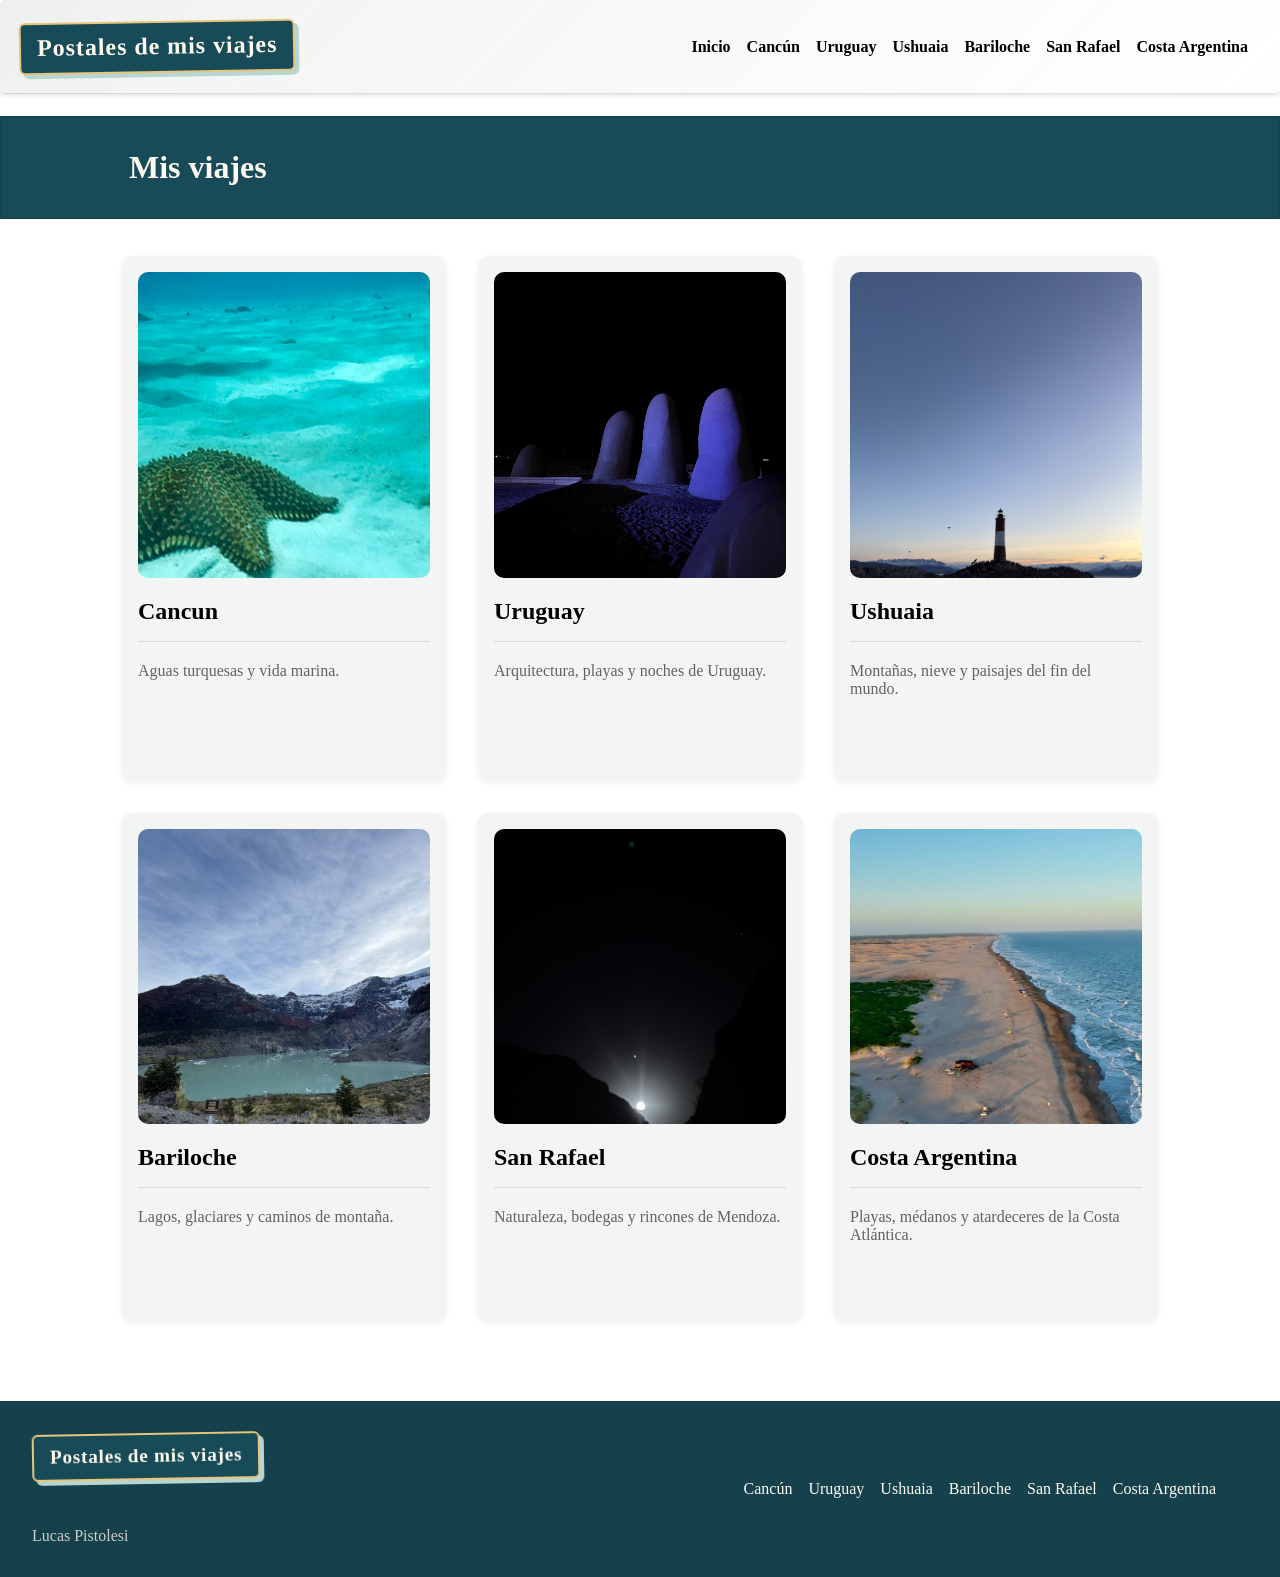
<file: index.html>
<!DOCTYPE html>
<html lang="en">

<head>
    <meta charset="UTF-8">
    <meta name="viewport" content="width=device-width, initial-scale=1.0">
    <link rel="stylesheet" href="style.css">
    <title>Mis viajes - Lucas Pistolesi</title>
</head>
<body>
<header>
    <a href="./index.html" class="logo">
        <h1>Postales de mis viajes</h1>
    </a>

    <nav aria-label="Navegación principal">
        <ul>
            <li><a href="./index.html">Inicio</a></li>
            <li><a href="./cancun.html">Cancún</a></li>
            <li><a href="./uruguay.html">Uruguay</a></li>
            <li><a href="./ushuaia.html">Ushuaia</a></li>
            <li><a href="./bariloche.html">Bariloche</a></li>
            <li><a href="./san-rafael.html">San Rafael</a></li>
            <li><a href="./costa-argentina.html">Costa Argentina</a></li>
        </ul>
    </nav>
</header>

<main>
    <h1>Mis viajes</h1>
    <section id="viajes-home">
        <a class="destino" href="./cancun.html">
            <img src="./img/cozumel-estrella-de-mar.jpg" alt="Foto de mi viaje a Cancun">
            <h2>Cancun</h2>
            <p>
                Aguas turquesas y vida marina.
            </p>
        </a>
        <a class="destino" href="./uruguay.html">
            <img src="./img/punta-del-este-los-dedos-iluminados.jpg" alt="Foto de mi viaje a Uruguay">
            <h2>Uruguay</h2>
            <p>
                Arquitectura, playas y noches de Uruguay.
            </p>
        </a>
        <a class="destino" href="./ushuaia.html">
            <img src="./img/ushuaia-faro-les-eclaireurs.jpg" alt="Foto de mi viaje a Ushuaia">
            <h2>Ushuaia</h2>
            <p>
                Montañas, nieve y paisajes del fin del mundo.
            </p>
        </a>
        <a class="destino" href="./bariloche.html">
            <img src="./img/cerro-tronador-ventisquero-negro.jpg" alt="Foto de mi viaje a Bariloche">
            <h2>Bariloche</h2>
            <p>
                Lagos, glaciares y caminos de montaña.
            </p>
        </a>
        <a class="destino" href="./san-rafael.html">
            <img src="./img/los-reyunos-luna-entre-montanas.jpg" alt="Foto de mi viaje a San Rafael">
            <h2>San Rafael</h2>
            <p>
                Naturaleza, bodegas y rincones de Mendoza.
            </p>
        </a>
        <a class="destino" href="./costa-argentina.html">
            <img src="./img/costa-atlantica-playa-y-dunas-aereas.jpg" alt="Vista aérea de una playa de la Costa Atlántica argentina">
            <h2>Costa Argentina</h2>
            <p>
                Playas, médanos y atardeceres de la Costa Atlántica.
            </p>
        </a>
    </section>
</main>
    <footer>
        <div id="left-section-footer">
            <a href="./index.html" class="logo">
                <h1>Postales de mis viajes</h1>
            </a>

            <p>Lucas Pistolesi</p>
        </div>

        <ul>
            <li><a href="./cancun.html">Cancún</a></li>
            <li><a href="./uruguay.html">Uruguay</a></li>
            <li><a href="./ushuaia.html">Ushuaia</a></li>
            <li><a href="./bariloche.html">Bariloche</a></li>
            <li><a href="./san-rafael.html">San Rafael</a></li>
            <li><a href="./costa-argentina.html">Costa Argentina</a></li>
        </ul>
    </footer>
</body>

</html>
</file>
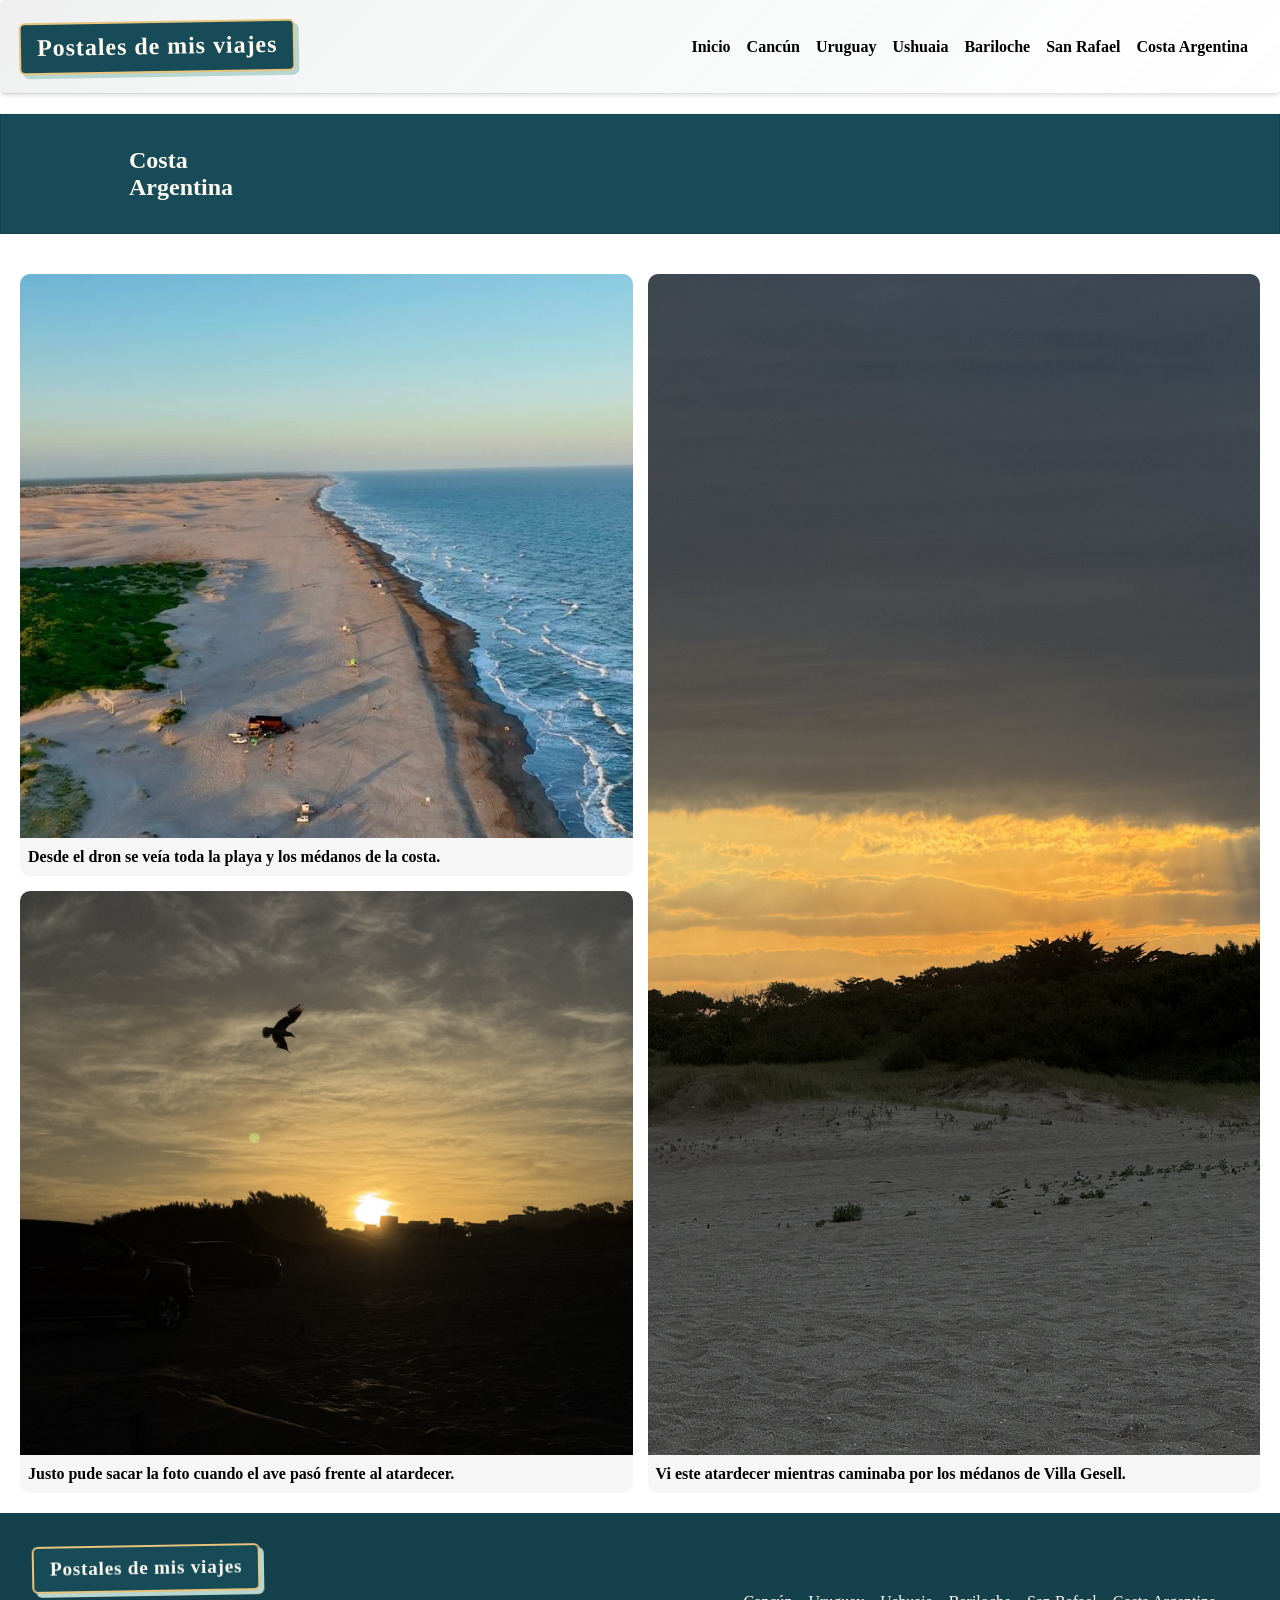
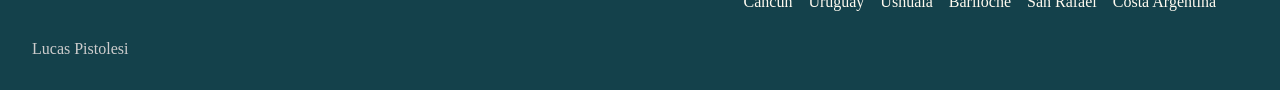
<file: costa-argentina.html>
<!DOCTYPE html>
<html lang="en">
<head>
    <meta charset="UTF-8">
    <meta name="viewport" content="width=device-width, initial-scale=1.0">
    <title>Mis viajes - Costa Argentina</title>
    <link rel="stylesheet" href="style.css">
</head>
<body>
    <header>
        <a href="./index.html">
            <h1>Postales de mis viajes</h1>
        </a>

        <nav aria-label="Navegación principal">
            <ul>
                <li><a href="./index.html">Inicio</a></li>
                <li><a href="./cancun.html">Cancún</a></li>
                <li><a href="./uruguay.html">Uruguay</a></li>
                <li><a href="./ushuaia.html">Ushuaia</a></li>
                <li><a href="./bariloche.html">Bariloche</a></li>
                <li><a href="./san-rafael.html">San Rafael</a></li>
                <li><a href="./costa-argentina.html">Costa Argentina</a></li>
            </ul>
        </nav>
    </header>
    <main>
        <section>
            <h1>Costa <br/> Argentina</h1>
            <div class="grupo-fotos">
                <div class="columna-chicos">
                    <div class="chico">
                        <img src="./img/costa-atlantica-playa-y-dunas-aereas.jpg" alt="Vista aérea de una playa y sus médanos en la Costa Atlántica argentina">
                        <p>
                            Desde el dron se veía toda la playa y los médanos de la costa.
                        </p>
                    </div>
                    <div class="chico">
                        <img src="./img/mar-de-las-pampas-ave-al-atardecer.jpg" alt="Ave volando durante el atardecer en Mar de las Pampas">
                        <p>
                            Justo pude sacar la foto cuando el ave pasó frente al atardecer.
                        </p>
                    </div>
                </div>
                <div class="grande">
                    <img src="./img/villa-gesell-atardecer-en-las-dunas.jpg" alt="Atardecer entre las dunas de Villa Gesell">
                    <p>
                        Vi este atardecer mientras caminaba por los médanos de Villa Gesell.
                    </p>
                </div>
            </div>
        </section>
    </main>
    <footer>
        <div id="left-section-footer">
            <a href="./index.html" class="logo">
                <h1>Postales de mis viajes</h1>
            </a>

            <p>Lucas Pistolesi</p>
        </div>

        <ul>
            <li><a href="./cancun.html">Cancún</a></li>
            <li><a href="./uruguay.html">Uruguay</a></li>
            <li><a href="./ushuaia.html">Ushuaia</a></li>
            <li><a href="./bariloche.html">Bariloche</a></li>
            <li><a href="./san-rafael.html">San Rafael</a></li>
            <li><a href="./costa-argentina.html">Costa Argentina</a></li>
        </ul>
    </footer>
</body>
</html>
</file>
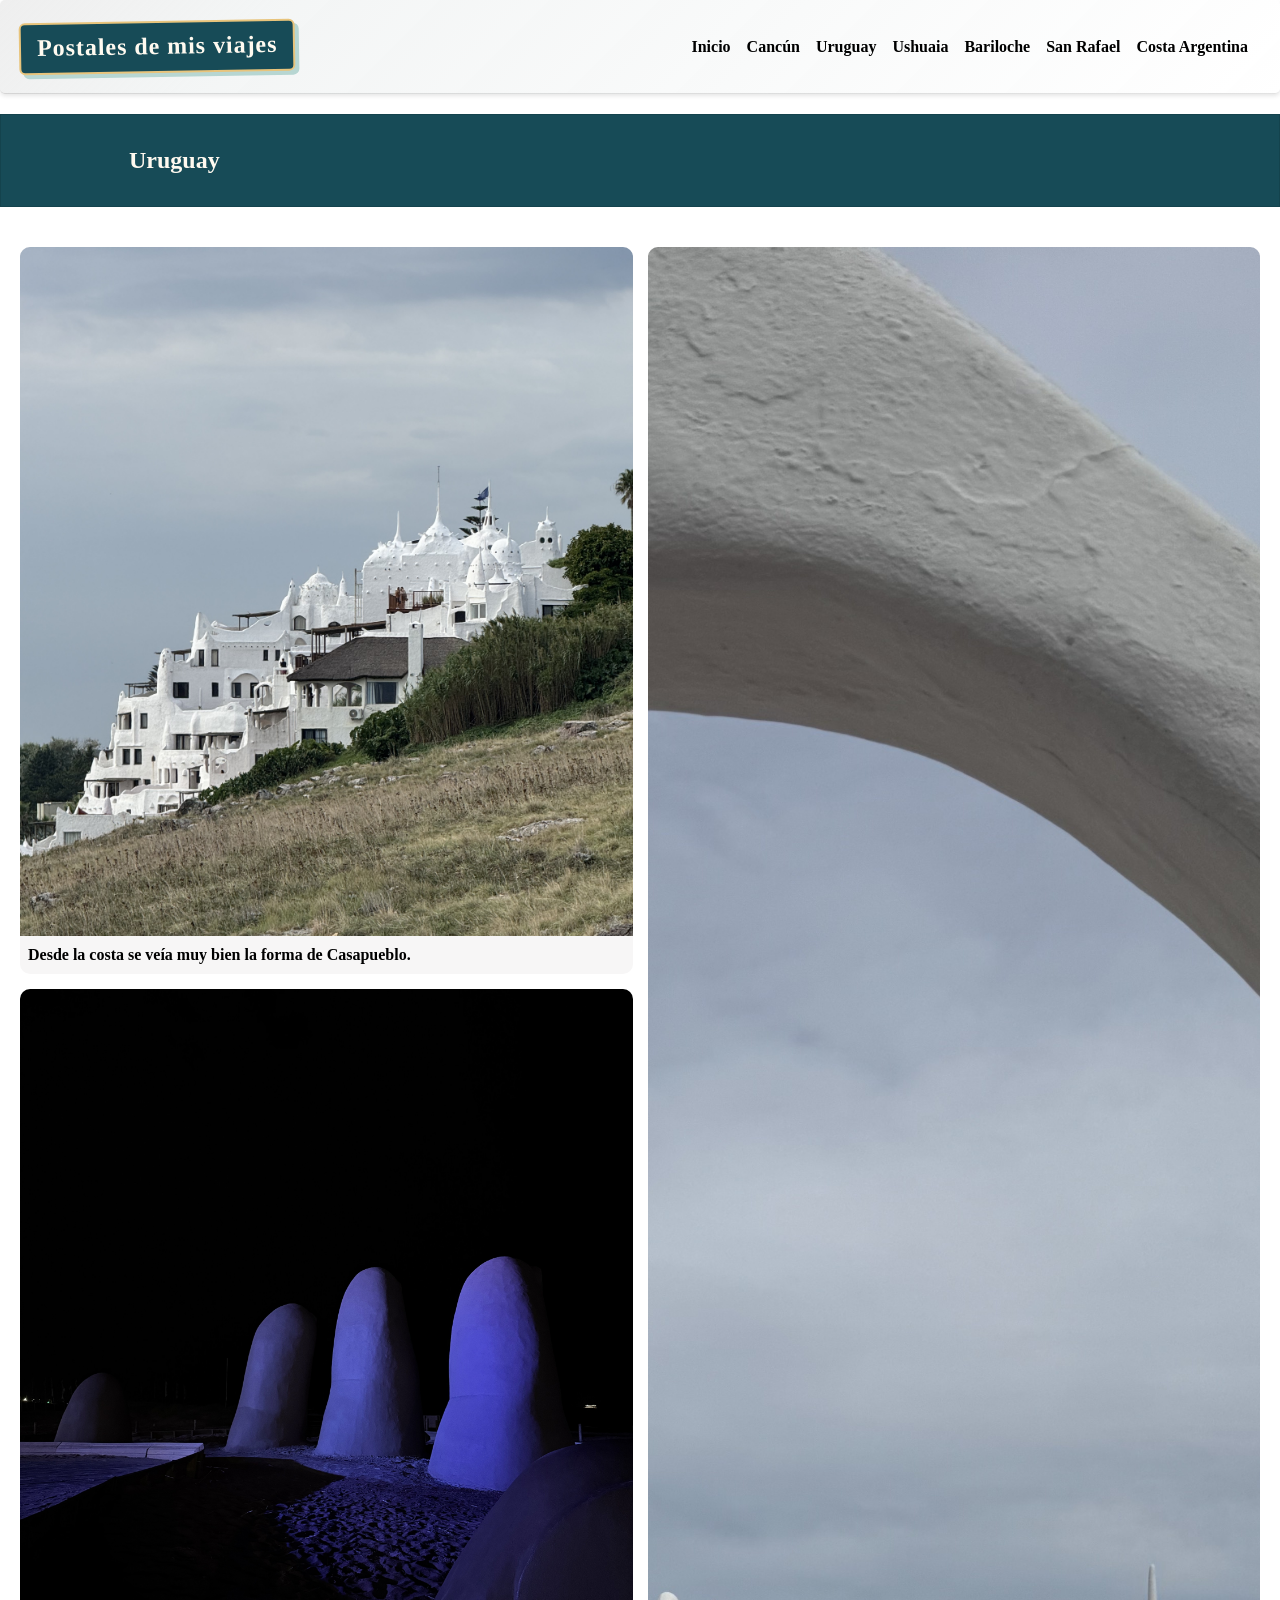
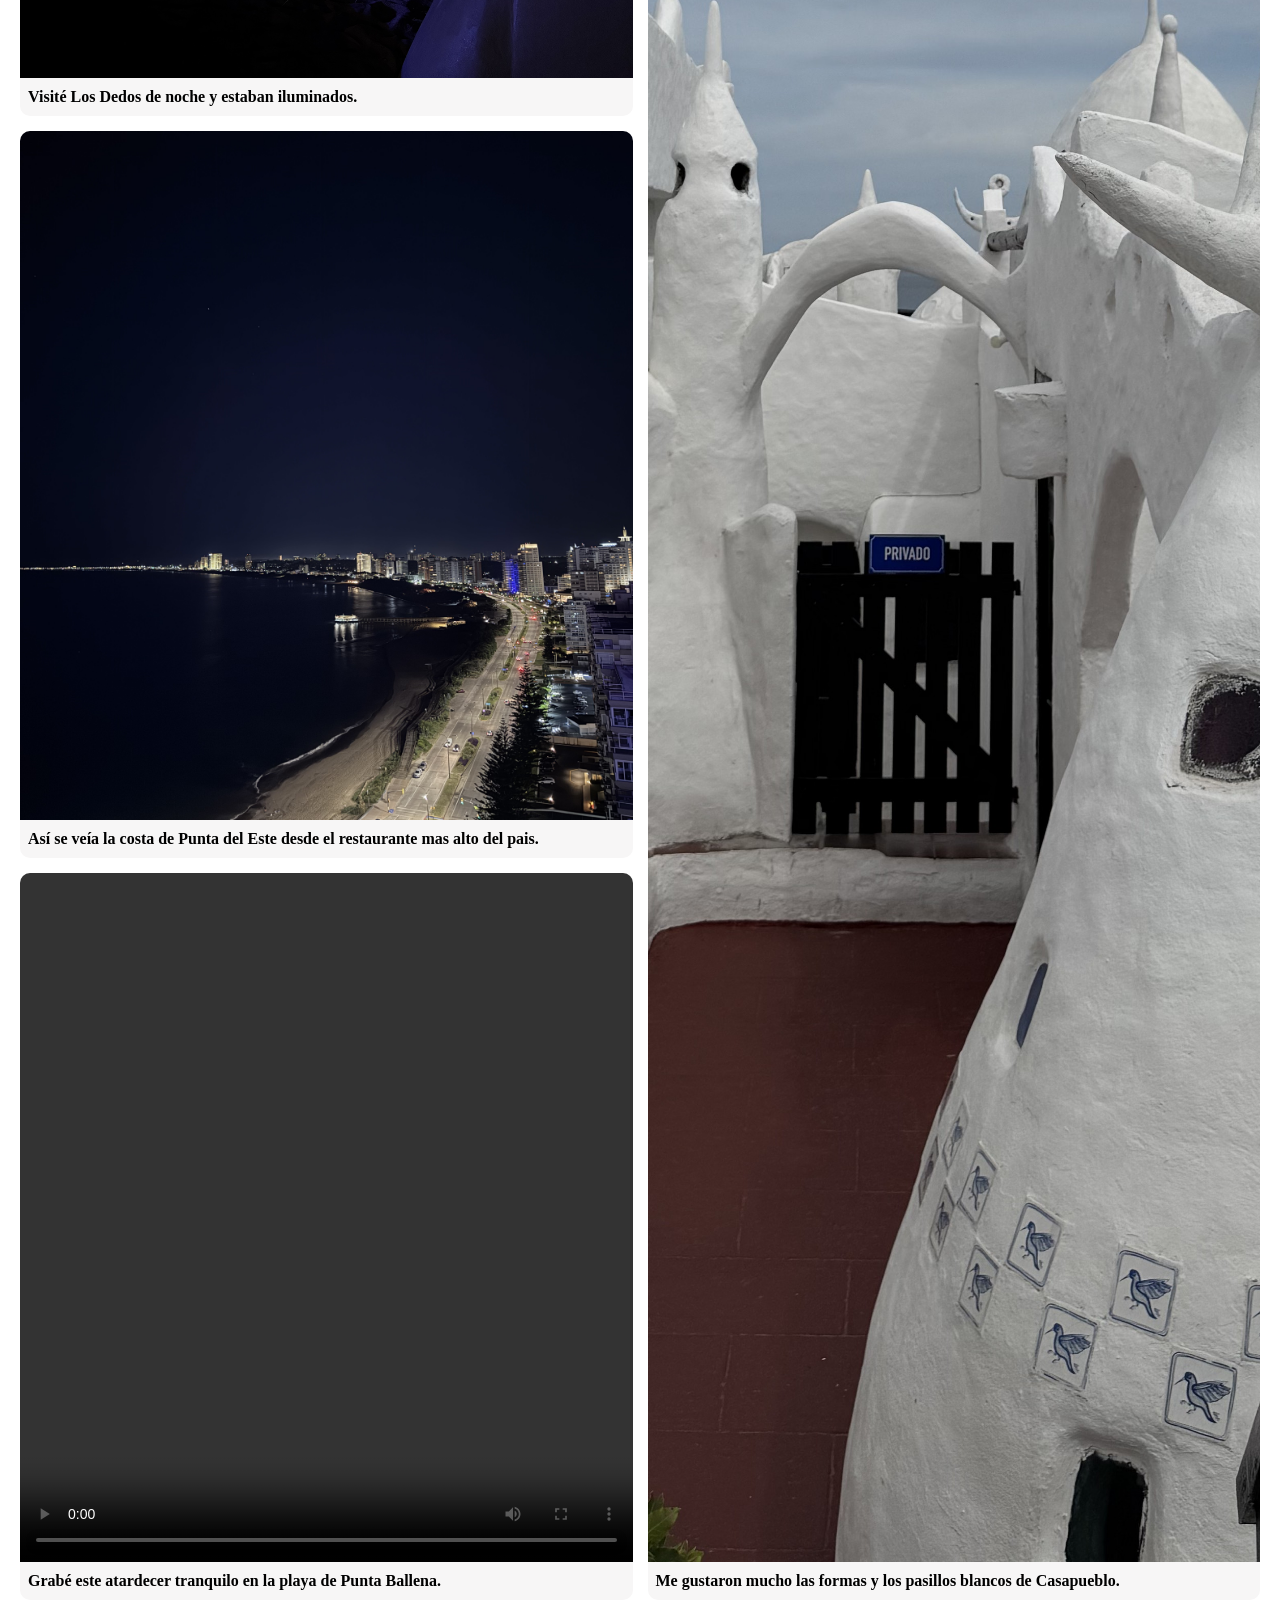
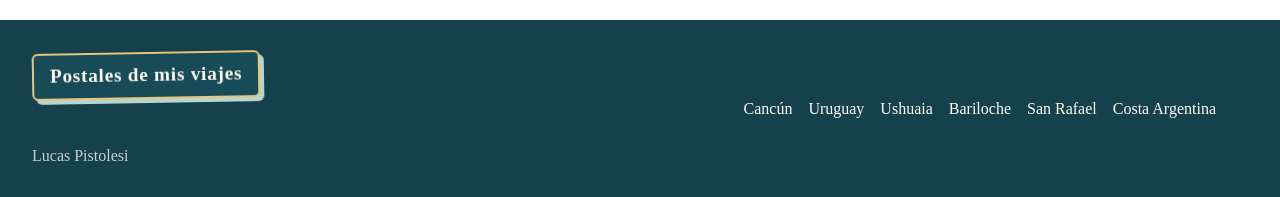
<file: uruguay.html>
<!DOCTYPE html>
<html lang="en">
<head>
    <meta charset="UTF-8">
    <meta name="viewport" content="width=device-width, initial-scale=1.0">
    <title>Mis viajes - Uruguay</title>
    <link rel="stylesheet" href="style.css">
</head>
<body>
    <header>
        <a href="./index.html">
            <h1>Postales de mis viajes</h1>
        </a>

        <nav aria-label="Navegación principal">
            <ul>
                <li><a href="./index.html">Inicio</a></li>
                <li><a href="./cancun.html">Cancún</a></li>
                <li><a href="./uruguay.html">Uruguay</a></li>
                <li><a href="./ushuaia.html">Ushuaia</a></li>
                <li><a href="./bariloche.html">Bariloche</a></li>
                <li><a href="./san-rafael.html">San Rafael</a></li>
                <li><a href="./costa-argentina.html">Costa Argentina</a></li>
            </ul>
        </nav>
    </header>
    <main>
        <section>
            <h1>Uruguay</h1>
            <div class="grupo-fotos">
                <div class="columna-chicos">
                    <div class="chico">
                        <img src="./img/punta-ballena-casapueblo-desde-la-costa.jpg" alt="Vista de Casapueblo desde la costa de Punta Ballena">
                        <p>
                            Desde la costa se veía muy bien la forma de Casapueblo.
                        </p>
                    </div>
                    <div class="chico">
                        <img src="./img/punta-del-este-los-dedos-iluminados.jpg" alt="Escultura Los Dedos iluminada en Punta del Este">
                        <p>
                            Visité Los Dedos de noche y estaban iluminados.
                        </p>
                    </div>
                    <div class="chico">
                        <img src="./img/punta-del-este-costa-nocturna.jpg" alt="Vista nocturna de la costa de Punta del Este">
                        <p>
                            Así se veía la costa de Punta del Este desde el restaurante mas alto del pais.
                        </p>
                    </div>
                    <div class="chico">
                        <video controls aria-label="Atardecer en la playa de Punta Ballena">
                            <source src="./img/punta-ballena-atardecer-en-la-playa.mp4" type="video/mp4">
                            Tu navegador no soporta el elemento de video.
                        </video>
                        <p>
                            Grabé este atardecer tranquilo en la playa de Punta Ballena.
                        </p>
                    </div>
                </div>
                <div class="grande">
                    <img src="./img/punta-ballena-interior-de-casapueblo.jpg" alt="Interior blanco y curvo de Casapueblo en Punta Ballena">
                    <p>
                        Me gustaron mucho las formas y los pasillos blancos de Casapueblo.
                    </p>
                </div>
            </div>
        </section>
    </main>
    <footer>
        <div id="left-section-footer">
            <a href="./index.html" class="logo">
                <h1>Postales de mis viajes</h1>
            </a>

            <p>Lucas Pistolesi</p>
        </div>

        <ul>
            <li><a href="./cancun.html">Cancún</a></li>
            <li><a href="./uruguay.html">Uruguay</a></li>
            <li><a href="./ushuaia.html">Ushuaia</a></li>
            <li><a href="./bariloche.html">Bariloche</a></li>
            <li><a href="./san-rafael.html">San Rafael</a></li>
            <li><a href="./costa-argentina.html">Costa Argentina</a></li>
        </ul>
    </footer>
</body>
</html>
</file>
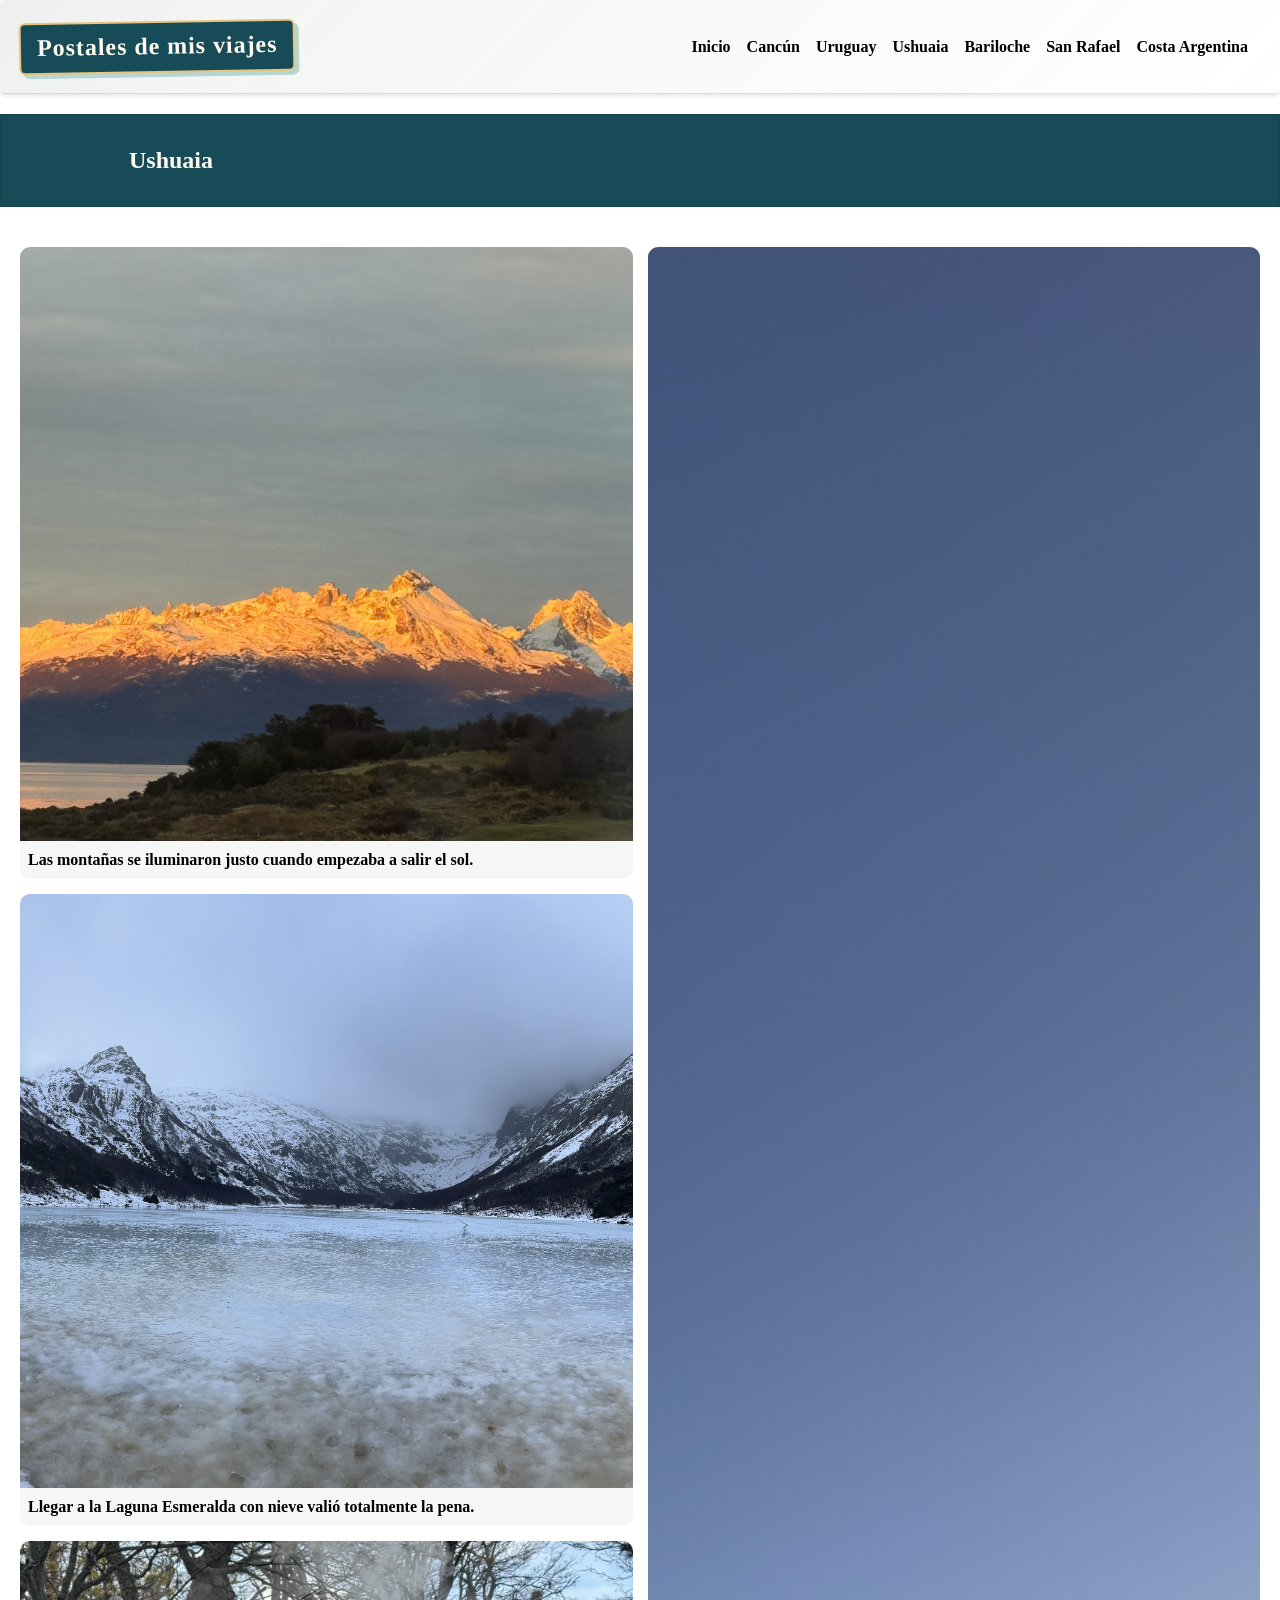
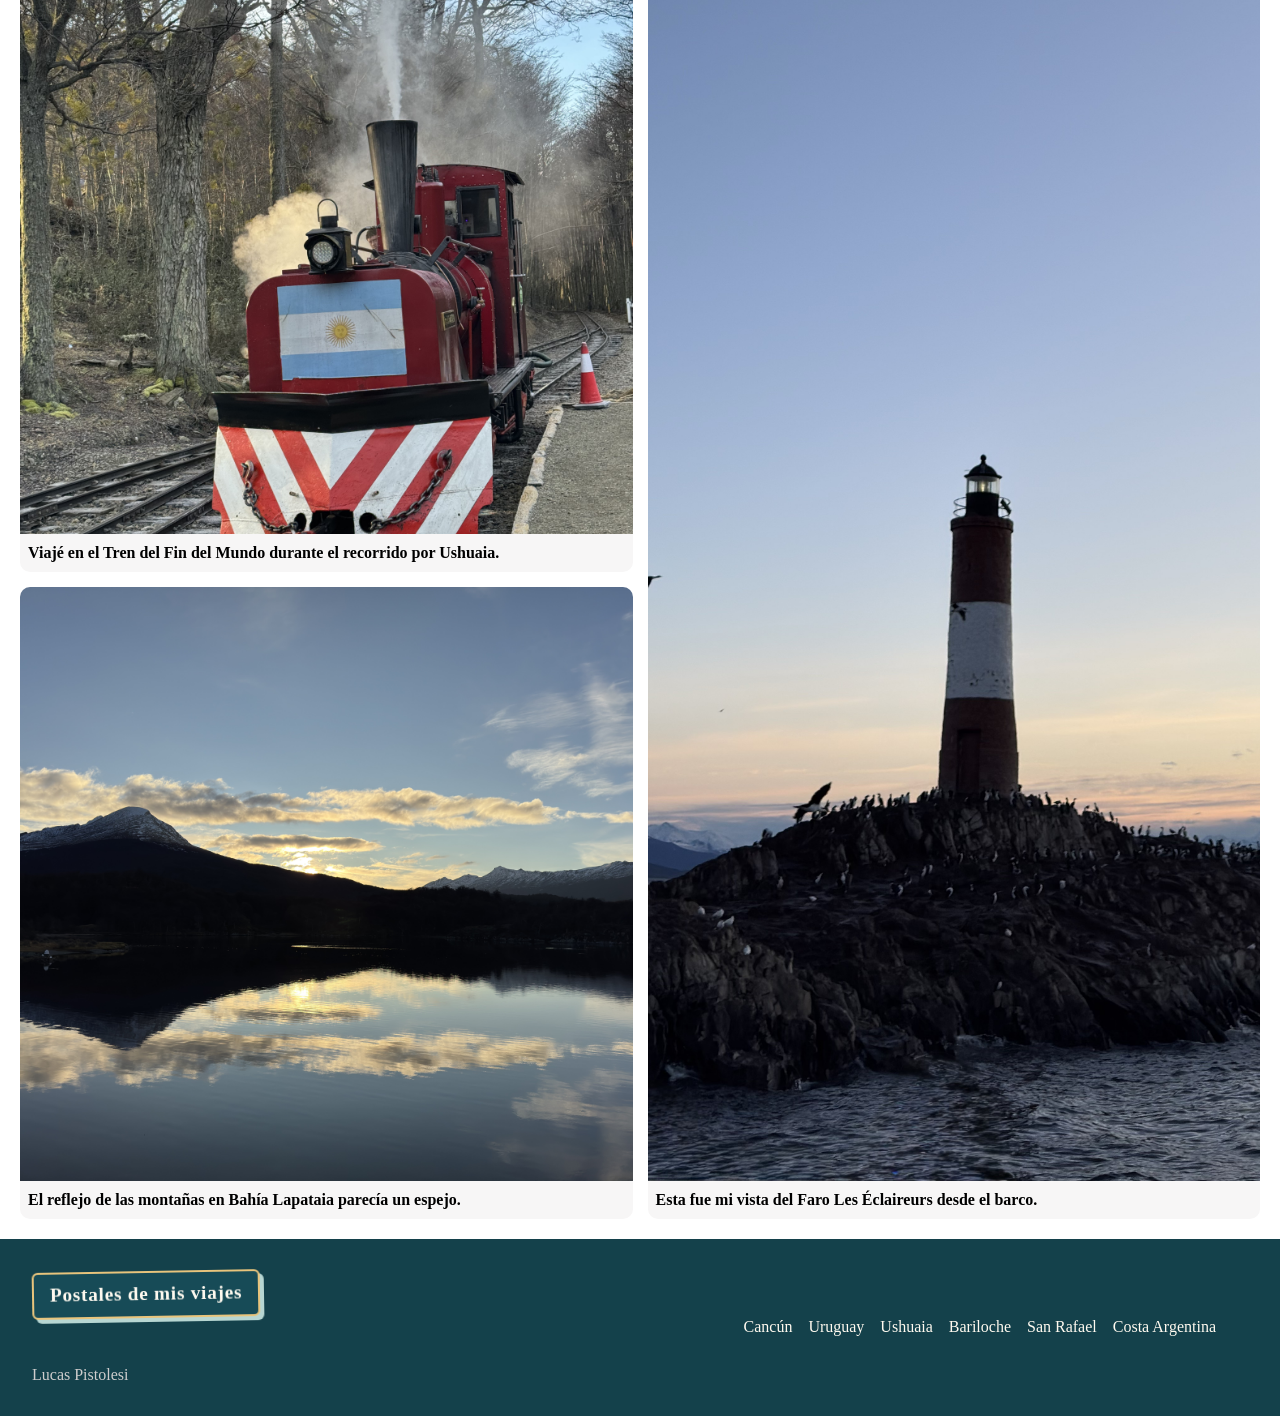
<file: ushuaia.html>
<!DOCTYPE html>
<html lang="en">
<head>
    <meta charset="UTF-8">
    <meta name="viewport" content="width=device-width, initial-scale=1.0">
    <title>Mis viajes - Ushuaia</title>
    <link rel="stylesheet" href="style.css">
</head>
<body>
    <header>
        <a href="./index.html">
            <h1>Postales de mis viajes</h1>
        </a>

        <nav aria-label="Navegación principal">
            <ul>
                <li><a href="./index.html">Inicio</a></li>
                <li><a href="./cancun.html">Cancún</a></li>
                <li><a href="./uruguay.html">Uruguay</a></li>
                <li><a href="./ushuaia.html">Ushuaia</a></li>
                <li><a href="./bariloche.html">Bariloche</a></li>
                <li><a href="./san-rafael.html">San Rafael</a></li>
                <li><a href="./costa-argentina.html">Costa Argentina</a></li>
            </ul>
        </nav>
    </header>
    <main>
        <section>
            <h1>Ushuaia</h1>
            <div class="grupo-fotos">
                <div class="columna-chicos">
                    <div class="chico">
                        <img src="./img/ushuaia-montanas-al-amanecer.jpg" alt="Montañas de Ushuaia iluminadas al amanecer">
                        <p>
                            Las montañas se iluminaron justo cuando empezaba a salir el sol.
                        </p>
                    </div>
                    <div class="chico">
                        <img src="./img/ushuaia-laguna-esmeralda-nevada.jpg" alt="Laguna Esmeralda rodeada de montañas nevadas">
                        <p>
                            Llegar a la Laguna Esmeralda con nieve valió totalmente la pena.
                        </p>
                    </div>
                    <div class="chico">
                        <img src="./img/ushuaia-tren-del-fin-del-mundo.jpg" alt="Tren del Fin del Mundo en Ushuaia">
                        <p>
                            Viajé en el Tren del Fin del Mundo durante el recorrido por Ushuaia.
                        </p>
                    </div>
                    <div class="chico">
                        <img src="./img/ushuaia-bahia-lapataia-reflejo.jpg" alt="Montañas reflejadas en el agua de Bahía Lapataia">
                        <p>
                            El reflejo de las montañas en Bahía Lapataia parecía un espejo.
                        </p>
                    </div>
                </div>
                <div class="grande">
                    <img src="./img/ushuaia-faro-les-eclaireurs.jpg" alt="Faro Les Éclaireurs en el Canal Beagle">
                    <p>
                        Esta fue mi vista del Faro Les Éclaireurs desde el barco.
                    </p>
                </div>
            </div>
        </section>
    </main>
    <footer>
        <div id="left-section-footer">
            <a href="./index.html" class="logo">
                <h1>Postales de mis viajes</h1>
            </a>

            <p>Lucas Pistolesi</p>
        </div>

        <ul>
            <li><a href="./cancun.html">Cancún</a></li>
            <li><a href="./uruguay.html">Uruguay</a></li>
            <li><a href="./ushuaia.html">Ushuaia</a></li>
            <li><a href="./bariloche.html">Bariloche</a></li>
            <li><a href="./san-rafael.html">San Rafael</a></li>
            <li><a href="./costa-argentina.html">Costa Argentina</a></li>
        </ul>
    </footer>
</body>
</html>
</file>
<file: style.css>
* {
    font-family: Georgia, "Times New Roman", serif;
    box-sizing: border-box;
}

body {
    font-family: Georgia, "Times New Roman", serif;
    margin: 0;
    padding: 0;
    width: 100%;
}

main h1 {
    padding: 2rem 8rem;
    width: 100%;
    border: 1px solid rgba(0, 0, 0, 0.11);
    background-color: #174b57;
    color: #fffaf0;
}   

a {
    text-decoration: none;  
    color: inherit; 
}

header {
    display: flex;
    justify-content: space-between;
    align-items: center;
    border-bottom: 1px solid rgba(0, 0, 0, 0.11);
    background: linear-gradient(135deg, #ebebebd3 0%, #f3f5f5f5 20%, #ffffff 100%);
    position: sticky;
    top: 0;
    padding: 0.5rem 0;
    border-radius: 5px;
    box-shadow: 0 2px 4px rgba(0, 0, 0, 0.1);
    font-weight: 550;
}

header a:hover {
    color: #636262;
}   
 
header h1,
footer .logo h1 {
    margin: 0.8rem 0 0.8rem 1.2rem;
    border: 2px solid #e8c47c;
    border-radius: 6px;
    padding: 0.65rem 1rem;
    background-color: #174b57;
    color: #fffaf0;
    font-family: Georgia, "Times New Roman", serif;
    font-size: 1.5rem;
    letter-spacing: 0.04em;
    box-shadow: 4px 4px 0 #b7d6d2;
    transform: rotate(-1deg);
    transition: transform 0.2s ease, background-color 0.2s ease;
}

header > a:hover h1,
footer .logo:hover h1 {
    transform: rotate(0deg) translateY(-1px);
}

ul{
    list-style: none;
    display:flex;
    justify-content: space-between;
    gap: 1rem;
    margin-right: 2rem;
}

footer {
    display: flex;
    justify-content: space-between;
    align-items: center;
    width: 100%;
    padding: 2rem;
    background-color: #14414b;
    color: #fffaf0;
    box-sizing: border-box;
}

#left-section-footer {
    display: flex;
    flex-direction: column;
    align-items: flex-start;
    gap: 3rem;
}

footer .logo h1 {
    margin: 0;
    font-size: 1.2rem;
}

#left-section-footer p {
    margin: 0;
    color: rgba(206, 205, 205, 1);
}


#viajes-home {
    display: grid;
    max-width: 1100px;
    margin: 0 auto 4rem;
    padding: 1rem 2rem;
    display: grid;
    grid-template-columns: repeat(3, 1fr);
    gap: 2rem;
}

#viajes-home .destino {
    width: auto;
    height: auto;
    display: flex;
    flex-direction: column;  
    padding: 1rem;
    padding-bottom: 0;
    background-color: #f3f5f5;
    border-radius: 10px;
    box-shadow: 0 2px 6px rgba(0, 0, 0, 0.068);
}

#viajes-home .destino img {
    width: 100%;
    height: 60%;
    object-fit: cover;
    border-radius: 10px;
}

#viajes-home .destino h2 {
    padding-bottom: 1rem;
    border-bottom: 1px solid rgba(0, 0, 0, 0.11);
}

#viajes-home .destino p {
    margin:0;
    padding: 0;
    color: #636262;
}


.grupo-fotos {
    display: flex;
    gap: 15px;
    padding: 20px;

}

.columna-chicos {
    width: 60%;
    display: flex;
    flex-direction: column;
    gap: 15px;
}

.chico,
.grande {
    display: flex;
    flex-direction: column;
    overflow: hidden;
    border-radius: 10px;
    background-color: rgb(247, 246, 246);
}

.chico {
    flex: 1;
    min-height: 20em;
}

.grande {
    width: 60%;
}

.chico img,
.chico video,
.grande img,
.grande video {
    width: 100%;
    flex: 1;
    min-height: 0;
    object-fit: cover;
}

.grupo-fotos p {
    margin: 0;
    padding: 10px 8px;
    font-weight: 600;
}


@media (max-width: 1000px) {
    header {
        position: static;
        flex-direction: column;
        padding: 15px;
    }

    header ul {
        flex-wrap: wrap;
        justify-content: center;
        margin: 1rem 0;
        padding: 0;
    }

    #viajes-home {
        grid-template-columns: 1fr;
        padding: 15px;
    }

    #viajes-home .destino img {
        width: 100%;
        height: auto;
    }

    .grupo-fotos {
        flex-direction: column;
        height: auto;
        padding: 30px;
    }

    .columna-chicos,
    .grande {
        width: 100%;
    }

    .grande {
        order: -1;
    }

    .chico {
        flex: none;
        min-height: auto;
    }

    .chico img,
    .chico video,
    .grande img,
    .grande video {
        width: 100%;
        height: 250px;
        flex: none;
        object-fit: cover;
    }

    footer {
        flex-direction: column;
        align-items: flex-start;
        gap: 30px;
        padding: 30px;
    }

    footer ul {
        display: grid;
        grid-template-columns: repeat(2, 1fr);
        margin: 0;
        padding: 0;
    }
}
</file>
